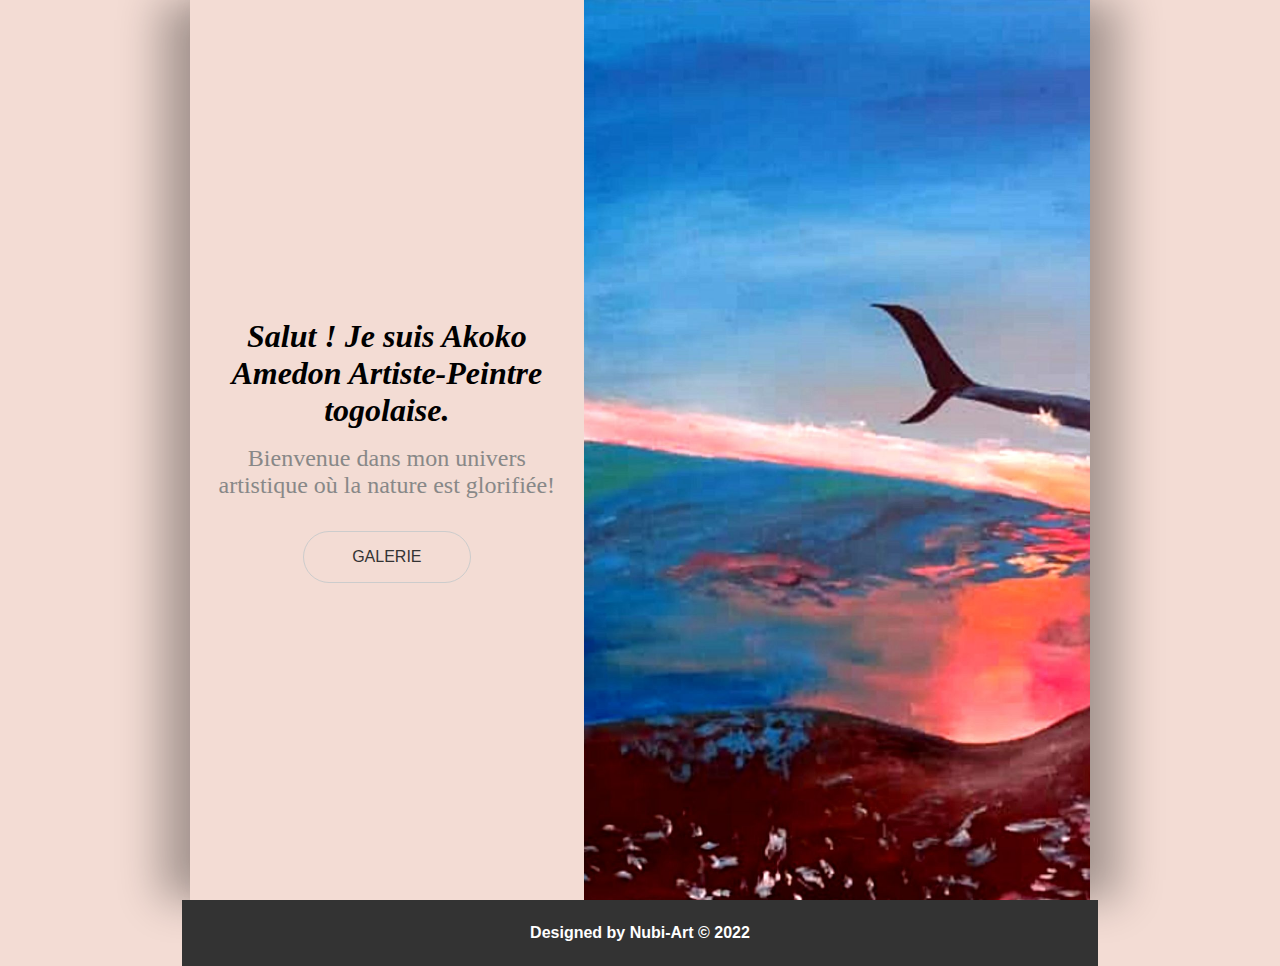
<file: index.html>
<!DOCTYPE html>
<html lang="en">
<head>
   <meta charset="UTF-8">
   <meta http-equiv="X-UA-Compatible" content="IE=edge">
   <meta name="viewport" content="width=device-width, initial-scale=1.0">
   <meta name="description" content="A la découverte de la talentueuse Akoko Amedon, artiste peintre togolaise, qui a pour 
   combat la protection de la nature.">
   <meta name="keywords" content="Art, Peintures, Oeuvre d'art, Art Africain, Togo">
   <link rel="icon" type="image/png" href="./img/Art-PNG-Image.png">
   <link rel="stylesheet" href="https://cdnjs.cloudflare.com/ajax/libs/font-awesome/6.1.2/css/all.min.css" integrity="sha512-1sCRPdkRXhBV2PBLUdRb4tMg1w2YPf37qatUFeS7zlBy7jJI8Lf4VHwWfZZfpXtYSLy85pkm9GaYVYMfw5BC1A==" crossorigin="anonymous" referrerpolicy="no-referrer" />
   <link rel="stylesheet" href="./css/index.css">
   <title>Akoko Amedon | Accueil</title>
</head>
<body>
   <main>
      <!--Landing area-->
      <div id="landing">
         <div id="landing-text">
            <div id="landing-text-inner">
               <h1>Salut ! Je suis Akoko Amedon Artiste-Peintre togolaise.</h1>
               <h2>Bienvenue dans mon univers artistique où la nature est glorifiée!</h2>
               <a href="./pages/galerie.html" class="btn" id="view-work">Galerie</a>
            </div>
         </div>
         <div id="landing-image"></div>
      </div>
   </main>

   <footer>
      <p>Designed by Nubi-Art &copy; 2022</p>
   </footer>

   <script src="./js/main.js"></script>
</body>
</html>
</file>
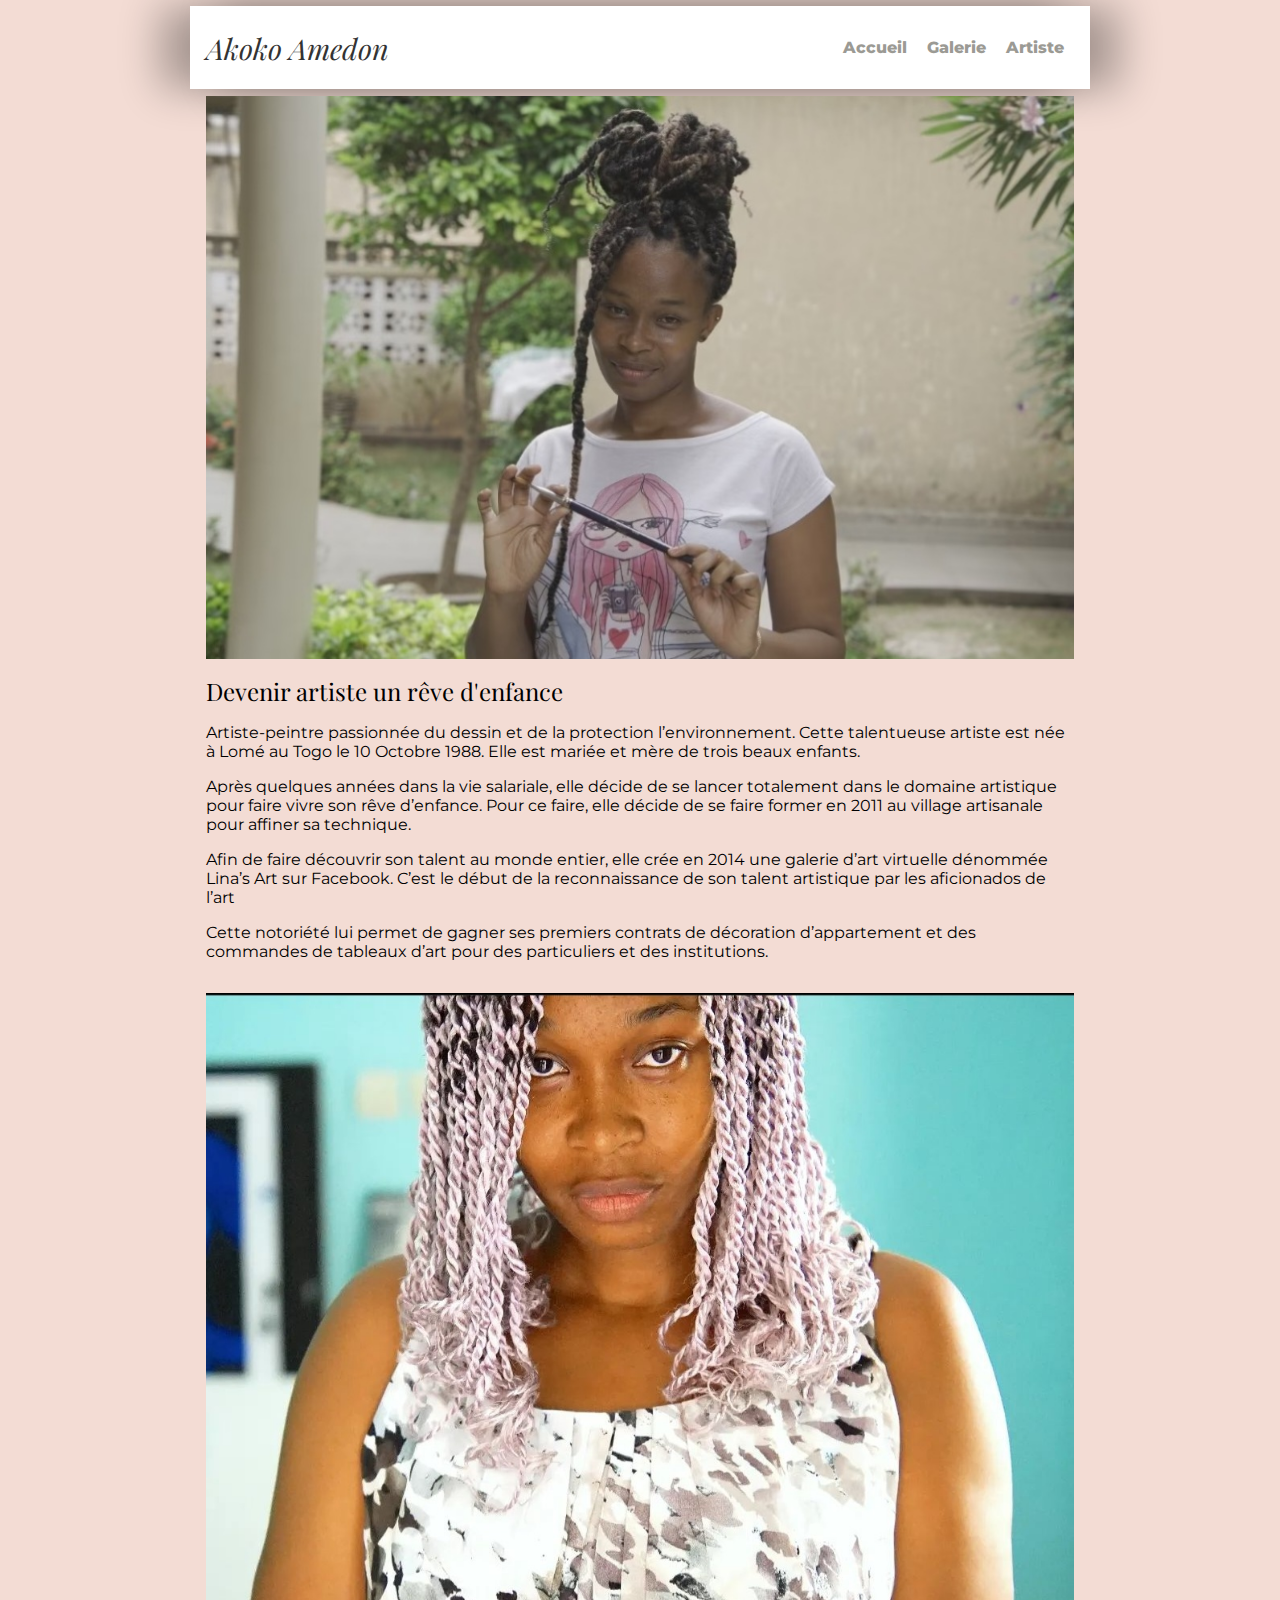
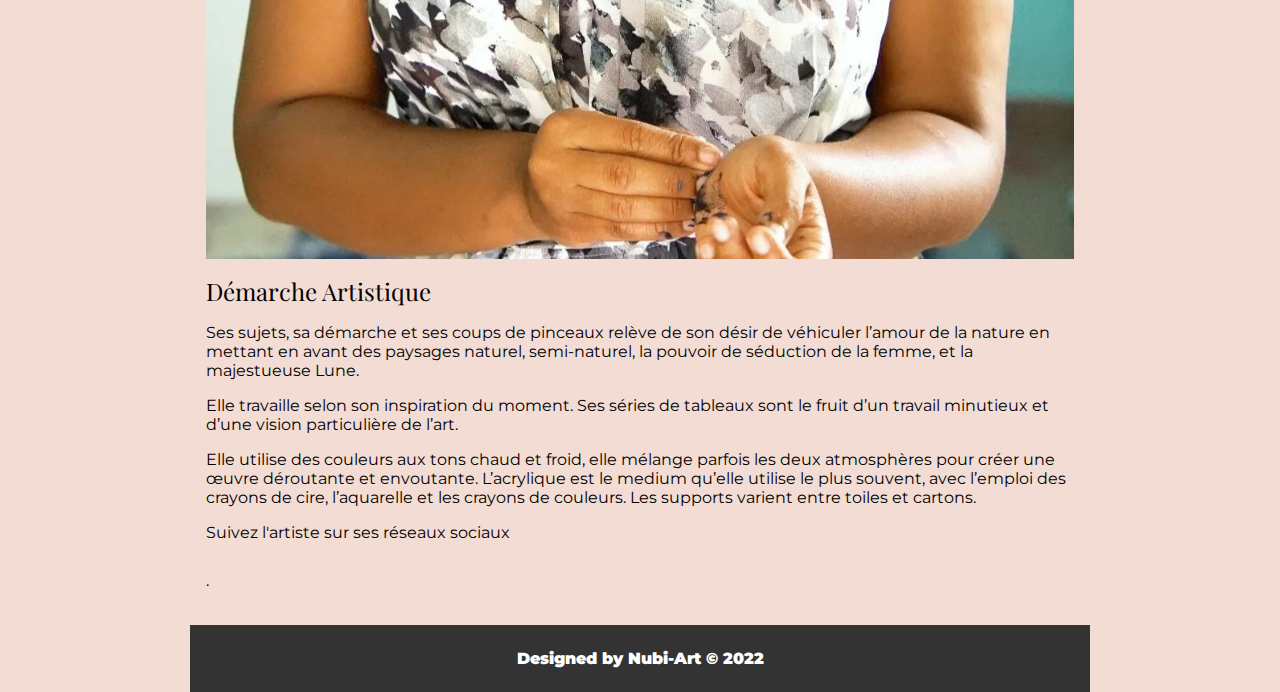
<file: pages/artiste.html>
<!DOCTYPE html>
<html lang="en">
<head>
   <meta charset="UTF-8">
   <meta http-equiv="X-UA-Compatible" content="IE=edge">
   <meta name="viewport" content="width=device-width, initial-scale=1.0">
   <meta name="description" content="A la découverte de la talentueuse Akoko Amedon, artiste peintre togolaise, qui a pour 
   combat la protection de la nature.">
   <meta name="keywords" content="Art, Peintures, Oeuvre d'art, Art Africain, Togo">
   <link rel="icon" type="image/png" href="../img/Art-PNG-Image.png">
   <link rel="stylesheet" href="https://cdnjs.cloudflare.com/ajax/libs/font-awesome/6.1.2/css/all.min.css" integrity="sha512-1sCRPdkRXhBV2PBLUdRb4tMg1w2YPf37qatUFeS7zlBy7jJI8Lf4VHwWfZZfpXtYSLy85pkm9GaYVYMfw5BC1A==" crossorigin="anonymous" referrerpolicy="no-referrer" />
   <link rel="preconnect" href="https://fonts.googleapis.com">
<link rel="preconnect" href="https://fonts.gstatic.com" crossorigin>
<link href="https://fonts.googleapis.com/css2?family=Playfair+Display:ital,wght@1,600&display=swap" rel="stylesheet">
<link rel="preconnect" href="https://fonts.googleapis.com">
<link rel="preconnect" href="https://fonts.gstatic.com" crossorigin>
<link href="https://fonts.googleapis.com/css2?family=Montserrat:wght@300;800&family=Playfair+Display:ital,wght@1,600&display=swap" rel="stylesheet"> 
<link rel="stylesheet" href="../css/index.css">
   <title>Akoko Amedon | Artiste</title>
</head>
<body>
   <div class="menu-btn">
      <i class="fas fa-bars fa-2x"></i>
   </div>
<div class="container">
   <nav class="main-nav">
      <a class="logo" href="../index.html">Akoko Amedon</a>

      <ul class="main-menu">
         <li><a href="../index.html">Accueil</a></li>
         <li><a href="./galerie.html">Galerie</a></li>
         <li><a href="./artiste.html">Artiste</a></li>
      </ul>
   </nav>

   <div class="main-body">

   <div class="box-1">
      <img src="../img/Akoko-2.jpg" alt="Image akoko">
      <div class="text-1">
         <h2>Devenir artiste un rêve d'enfance</h2>
         <p>Artiste-peintre passionnée du dessin et de la protection l’environnement. Cette talentueuse artiste est née à Lomé au Togo le 10 Octobre 1988. Elle est mariée et mère de trois beaux enfants.</p>
         <p>Après quelques années dans la vie salariale, elle décide de se lancer totalement dans le domaine artistique pour faire vivre son rêve d’enfance. Pour ce faire, elle décide de se faire former en 2011 au village artisanale pour affiner sa technique.</p>
         <p>Afin de faire découvrir son talent au monde entier, elle crée en 2014 une galerie d’art virtuelle dénommée Lina’s Art sur Facebook. C’est le début de la reconnaissance de son talent artistique par les aficionados de l’art</p>
         <p>Cette notoriété lui permet de gagner ses premiers contrats de décoration d’appartement et des commandes de tableaux d’art pour des particuliers et des institutions. </p>
      </div>
   </div>

   <div class="box-2">
      <img src="../img/Akoko-1.jpg" alt="Image akoko">
      <div class="text-1">
         <h2>Démarche Artistique</h2>
         <p>Ses sujets, sa démarche et ses coups de pinceaux relève de son désir de véhiculer l’amour de la nature en mettant en avant des paysages naturel, semi-naturel, la pouvoir de séduction de la femme, et la majestueuse Lune. </p>
         <p>Elle travaille selon son inspiration du moment. Ses séries de tableaux sont le fruit d’un travail minutieux et d’une vision particulière de l’art.</p>
         <p>Elle utilise des couleurs aux tons chaud et froid, elle mélange parfois les deux atmosphères pour créer une œuvre déroutante et envoutante. L’acrylique est le medium qu’elle utilise le plus souvent, avec l’emploi des crayons de cire, l’aquarelle et les crayons de couleurs. Les supports varient entre toiles et cartons.</p>
         <p>Suivez l'artiste sur ses réseaux sociaux </p>.
         <a href="https://instagram.com/akokoamedon_art?igshid=YmMyMTA2M2Y=" target="_blank"><i class="fa-brands fa-square-instagram"></i></a> <a href="https://www.facebook.com/linaamedon" target="_blank"><i class="fa-brands fa-facebook"></i></a>
      </div>
   </div>

   </div>

      <footer>
      <p>Designed by Nubi-Art &copy; 2022</p>
   </footer>
</div>

   <script src="../js/main.js"></script>
</body>
</html>
</file>
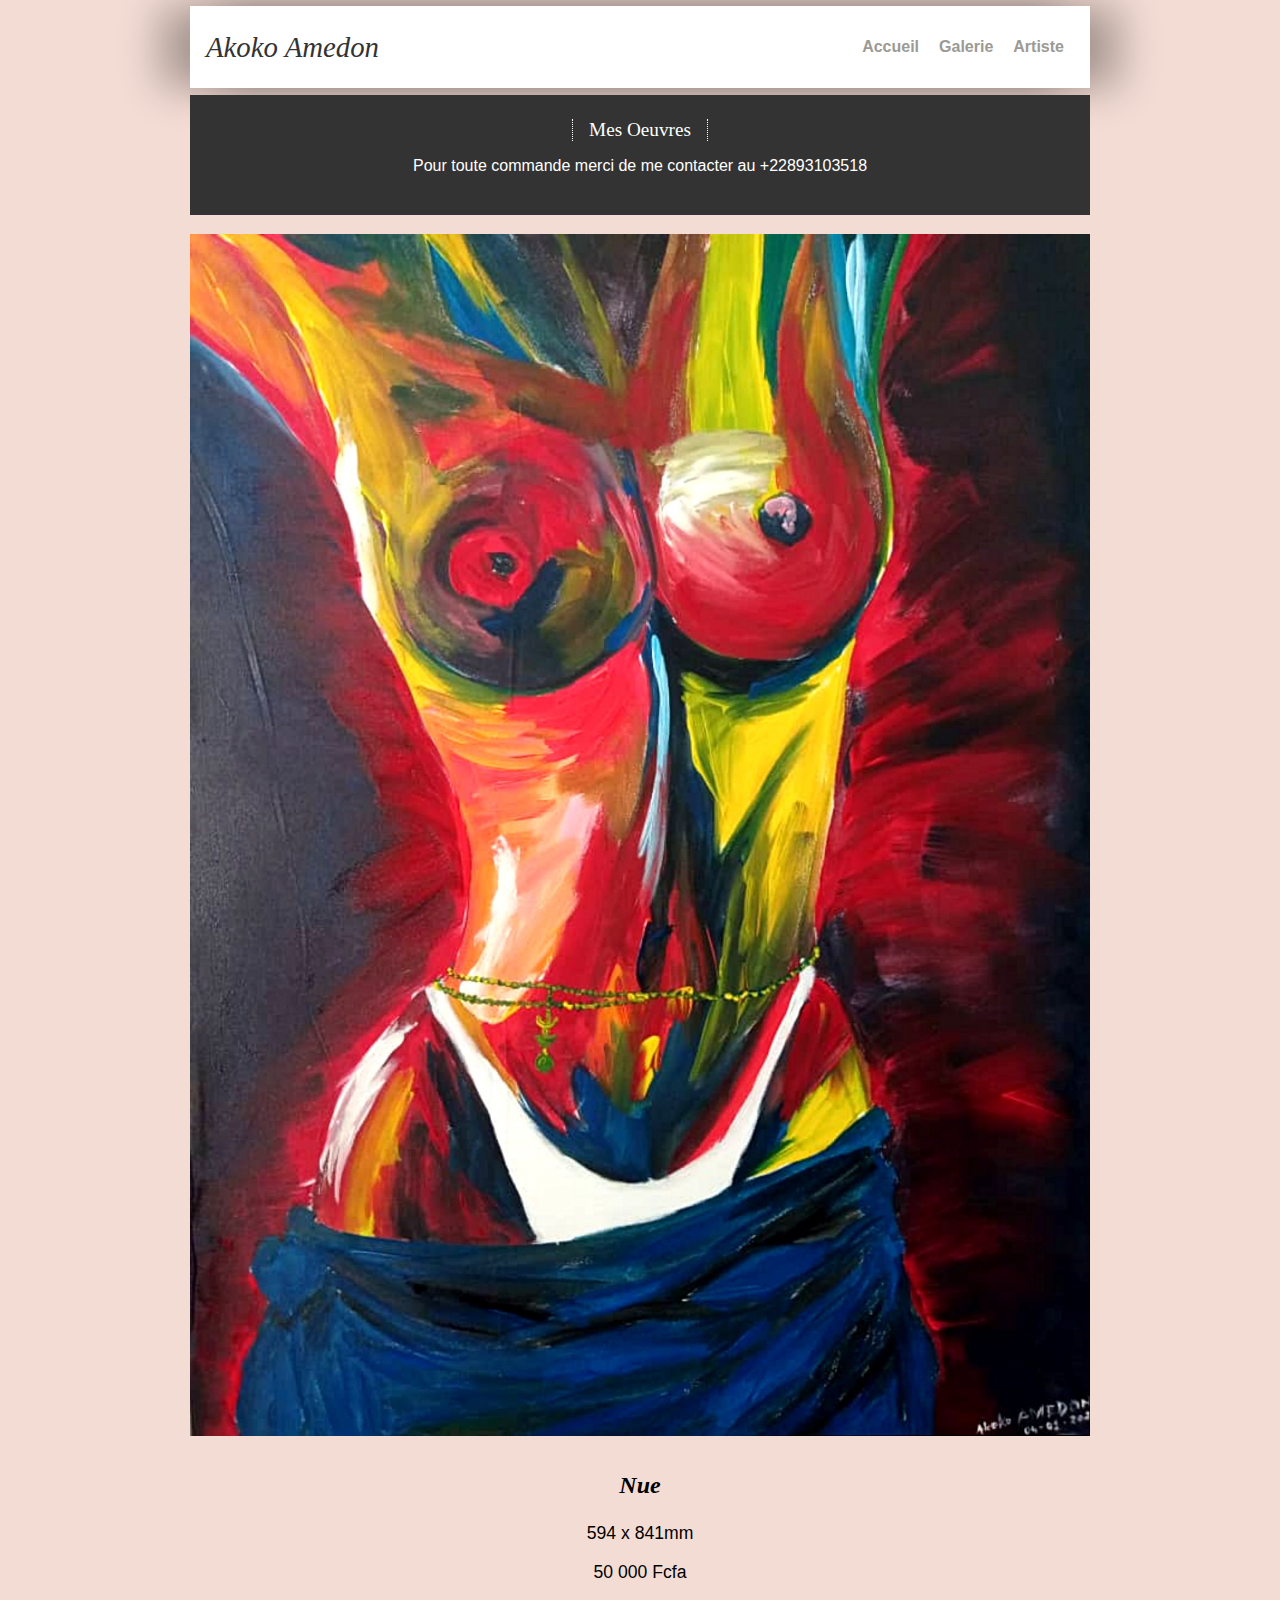
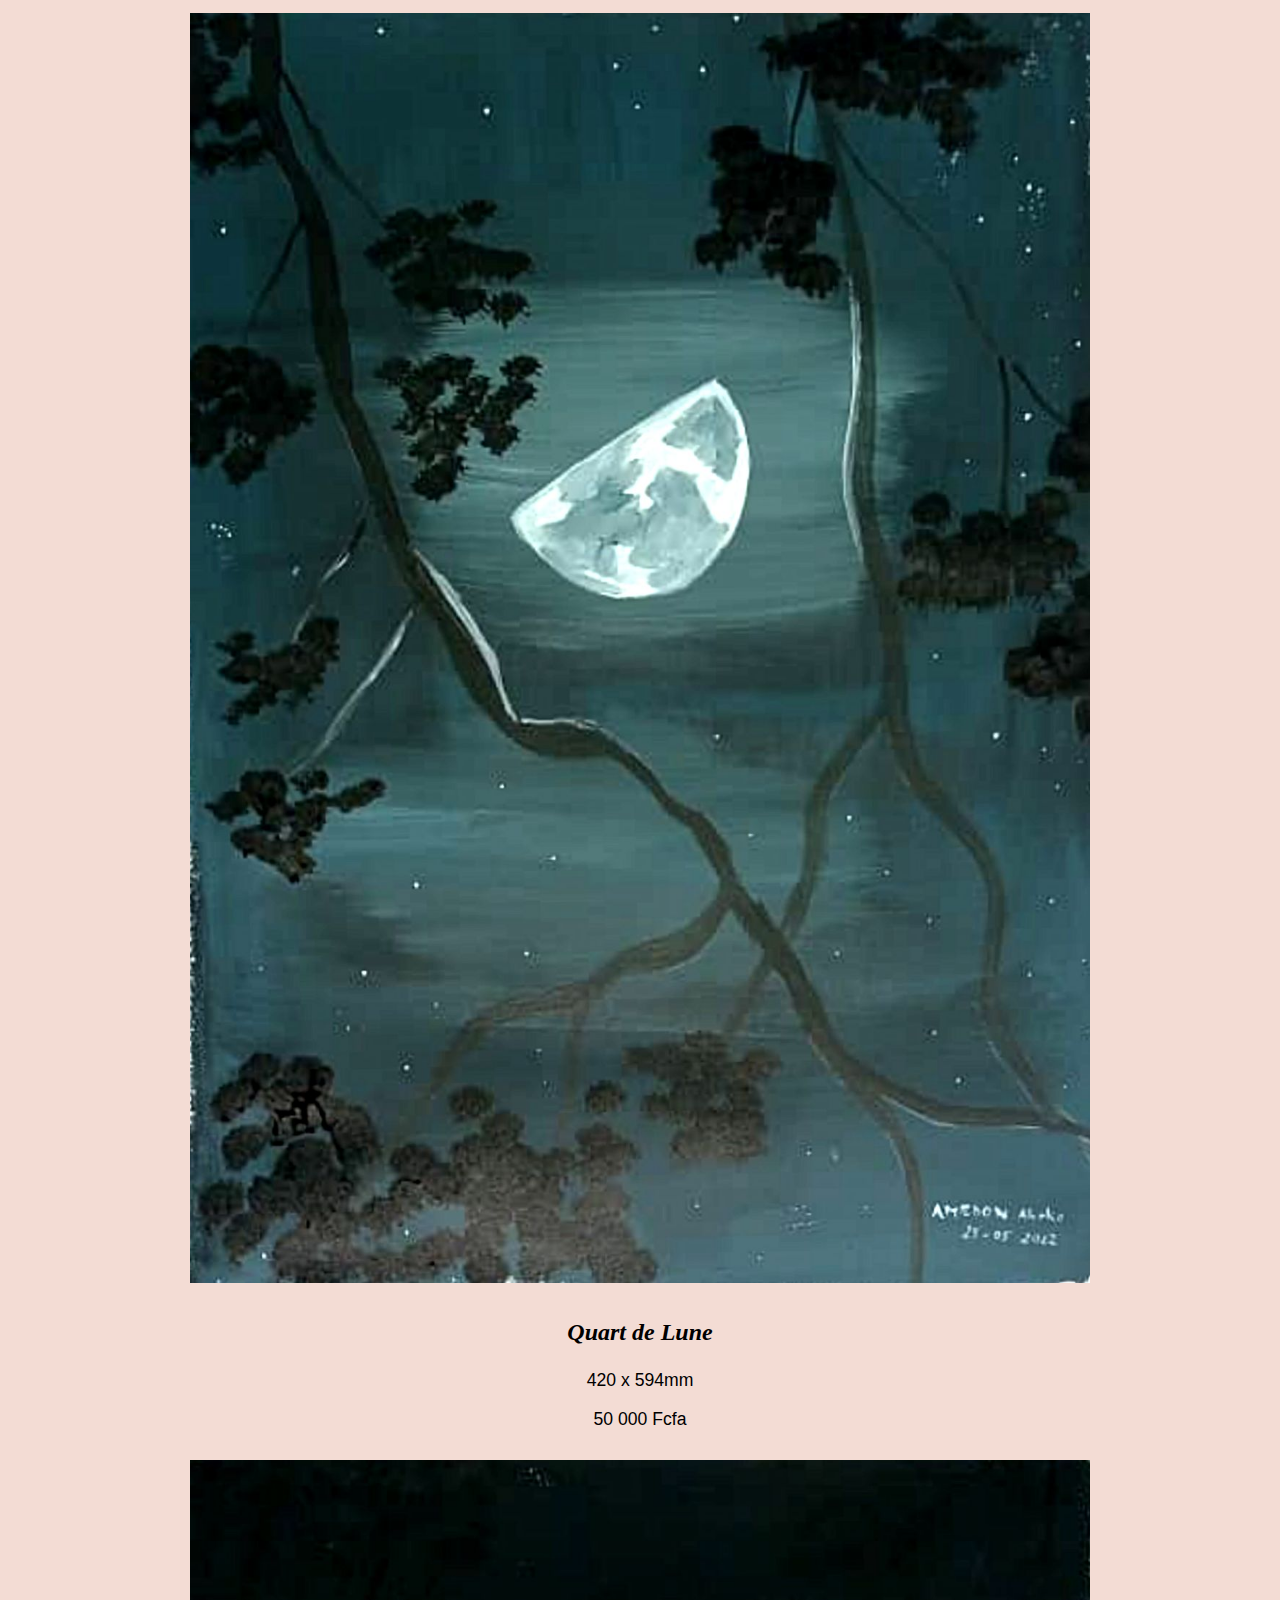
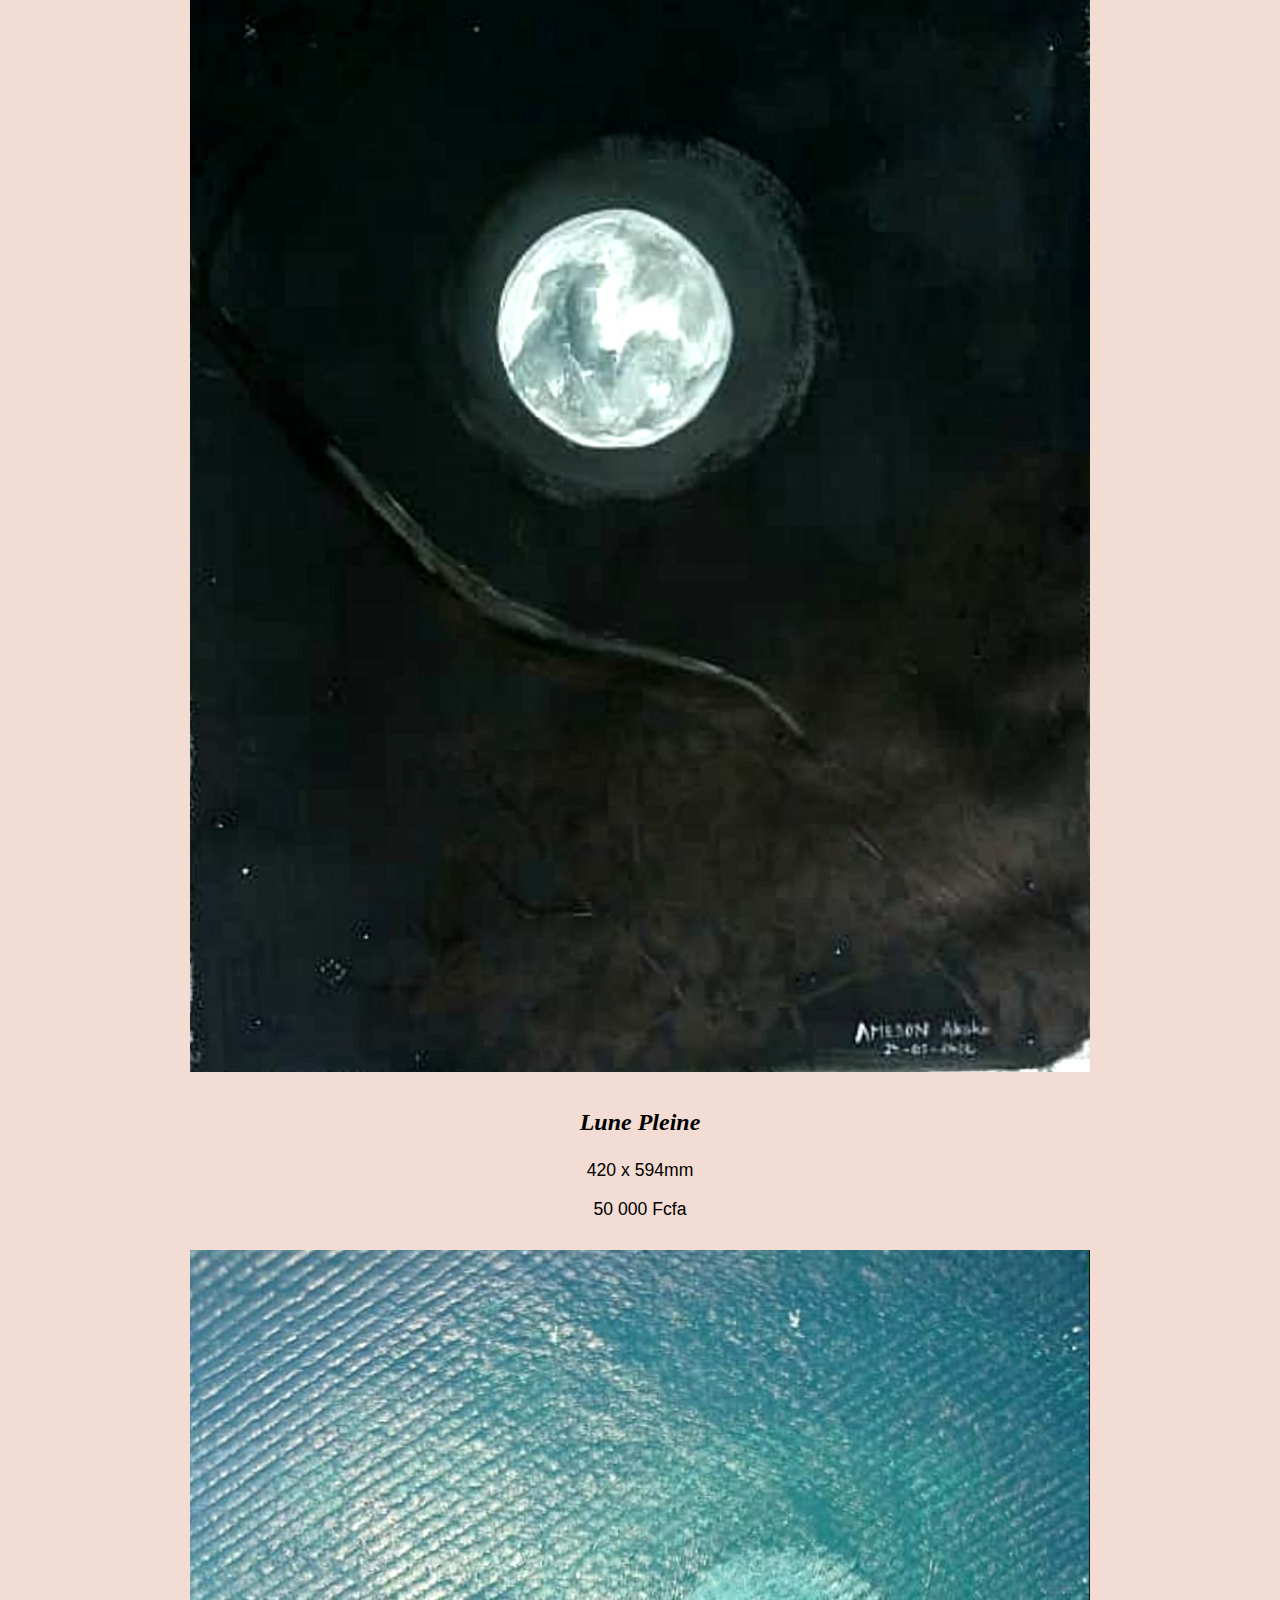
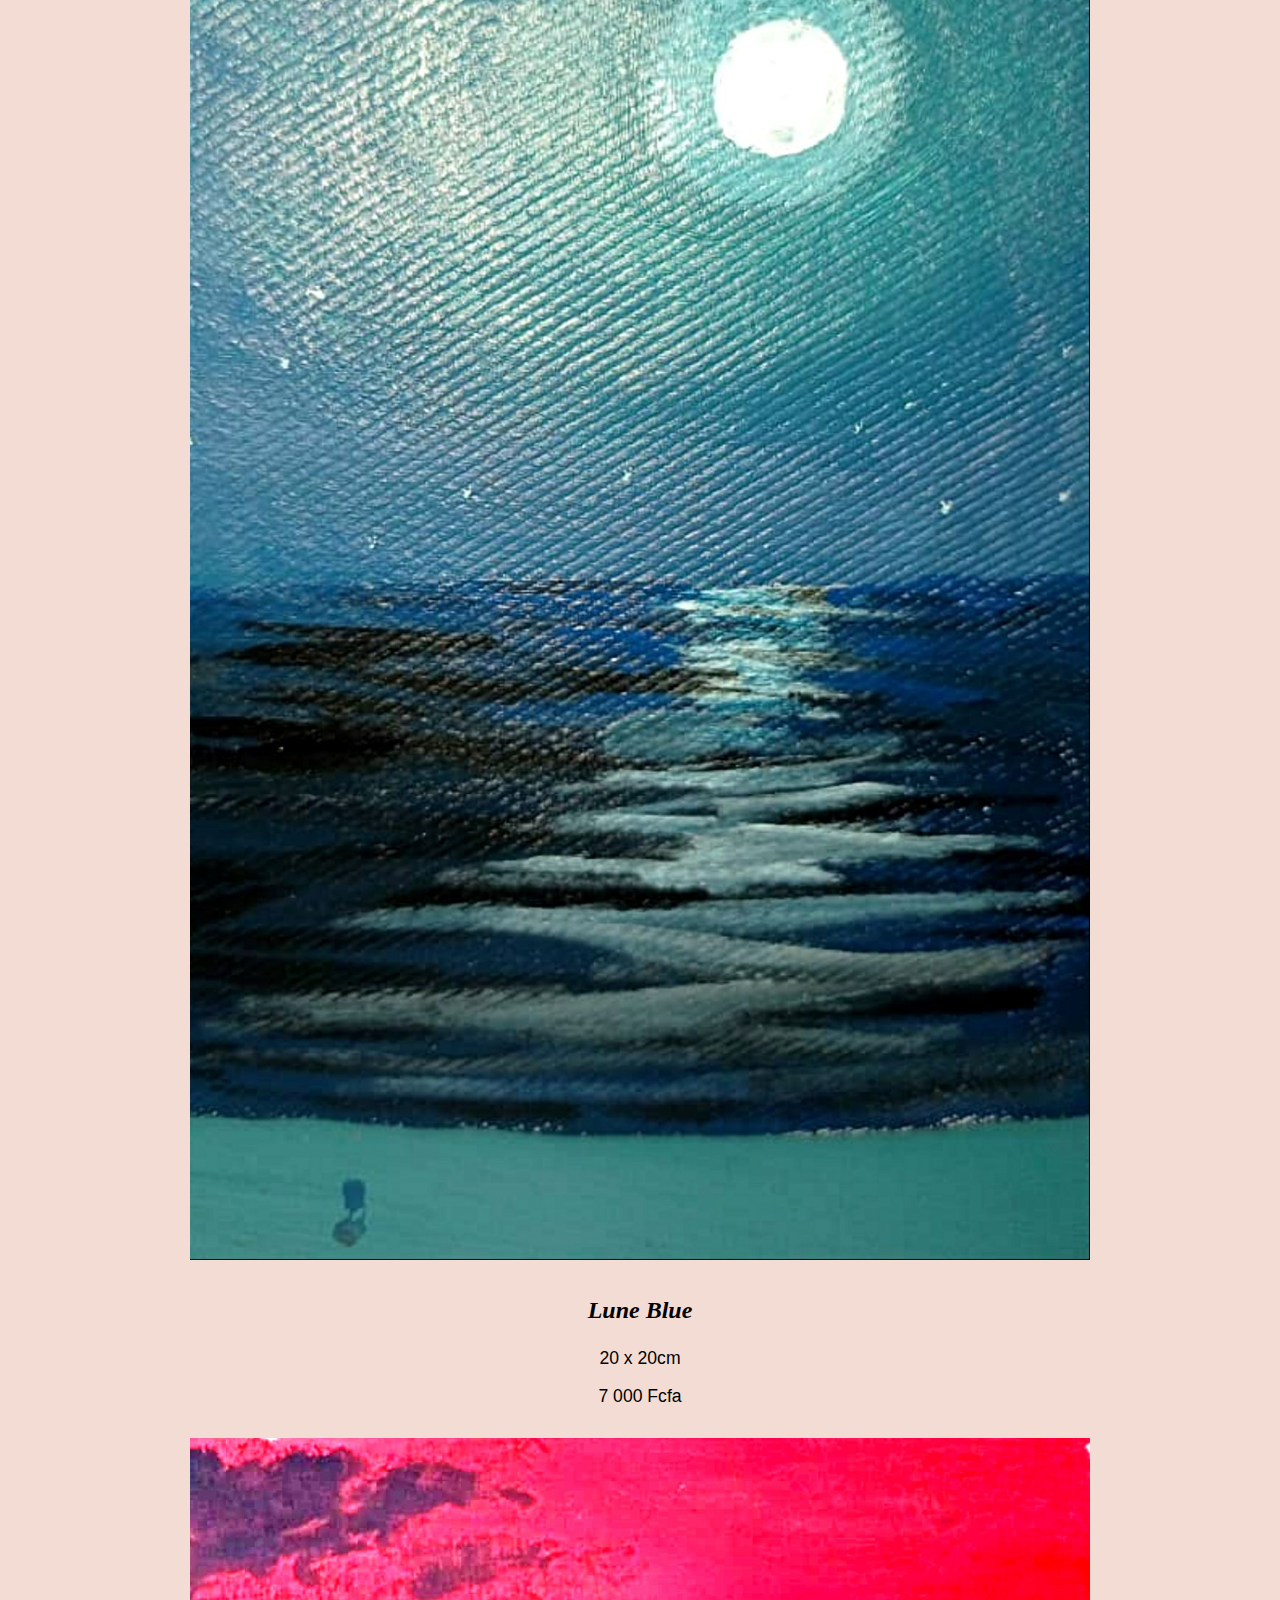
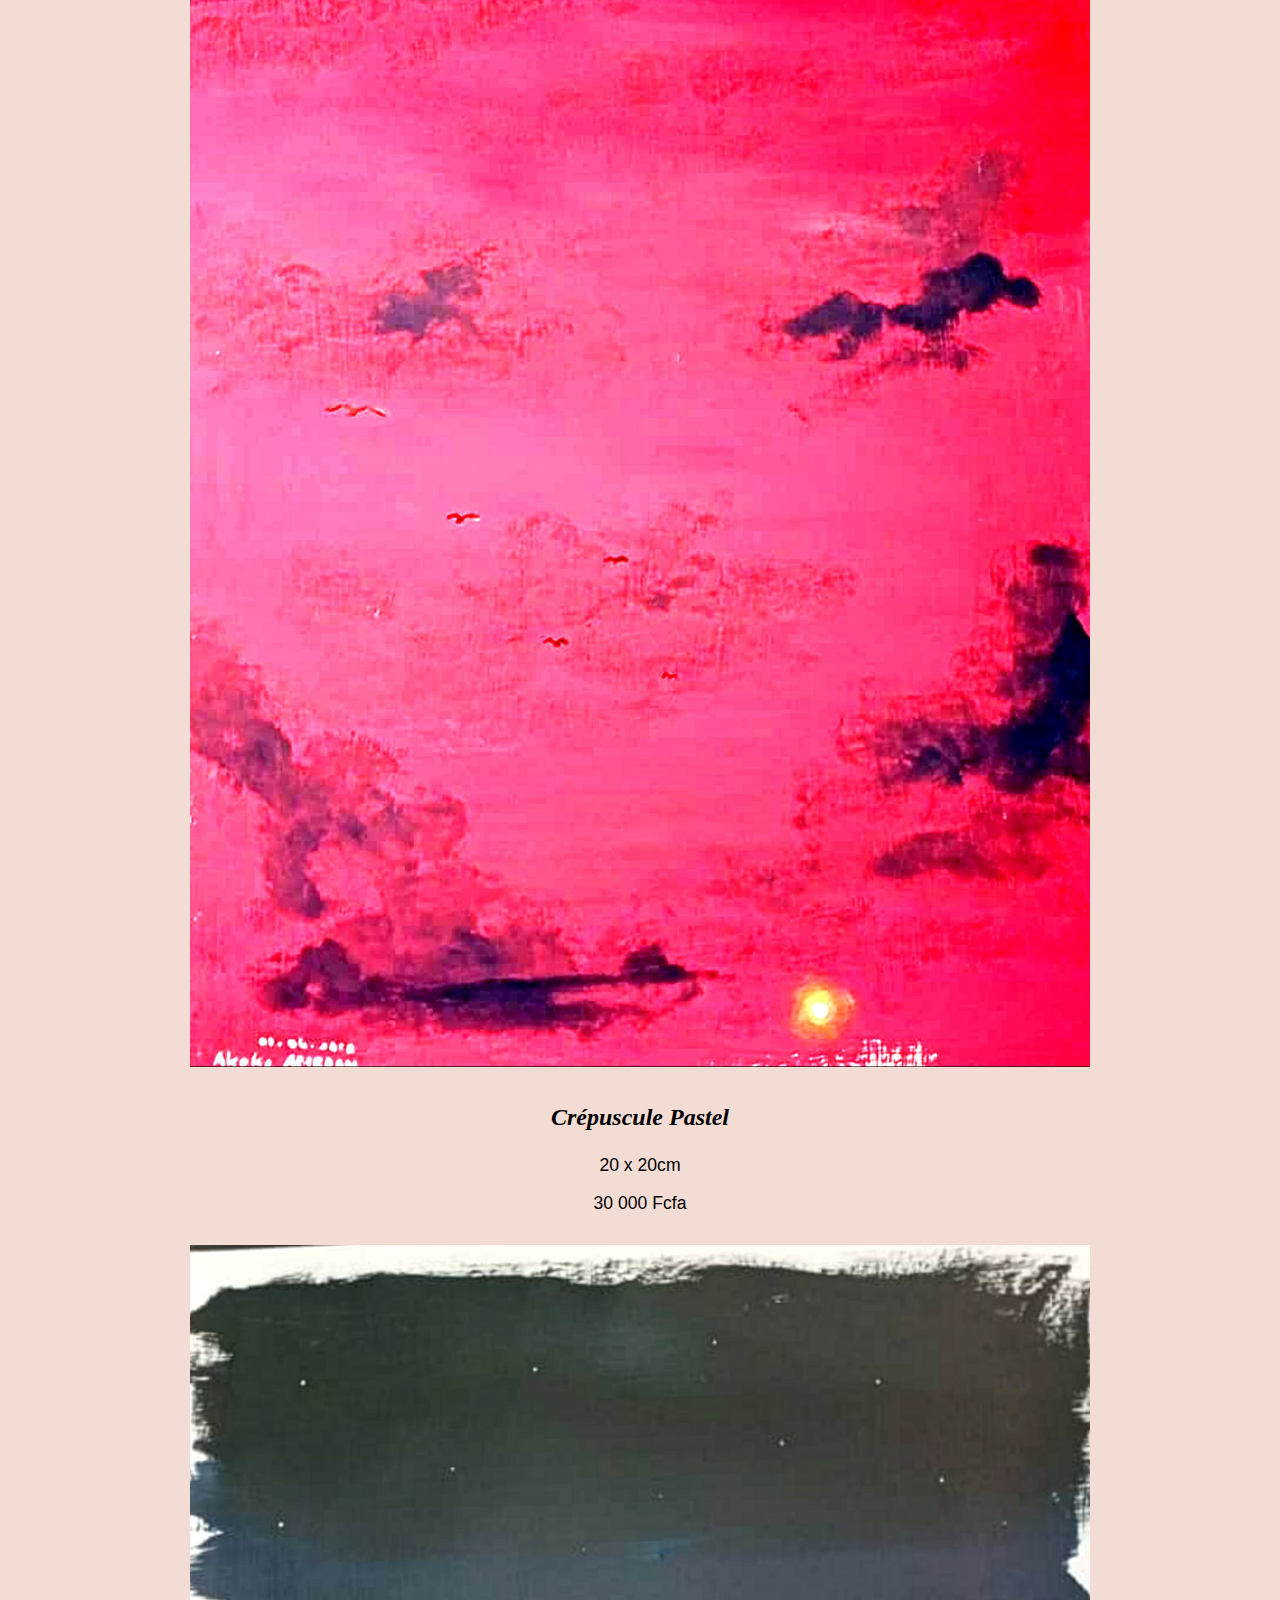
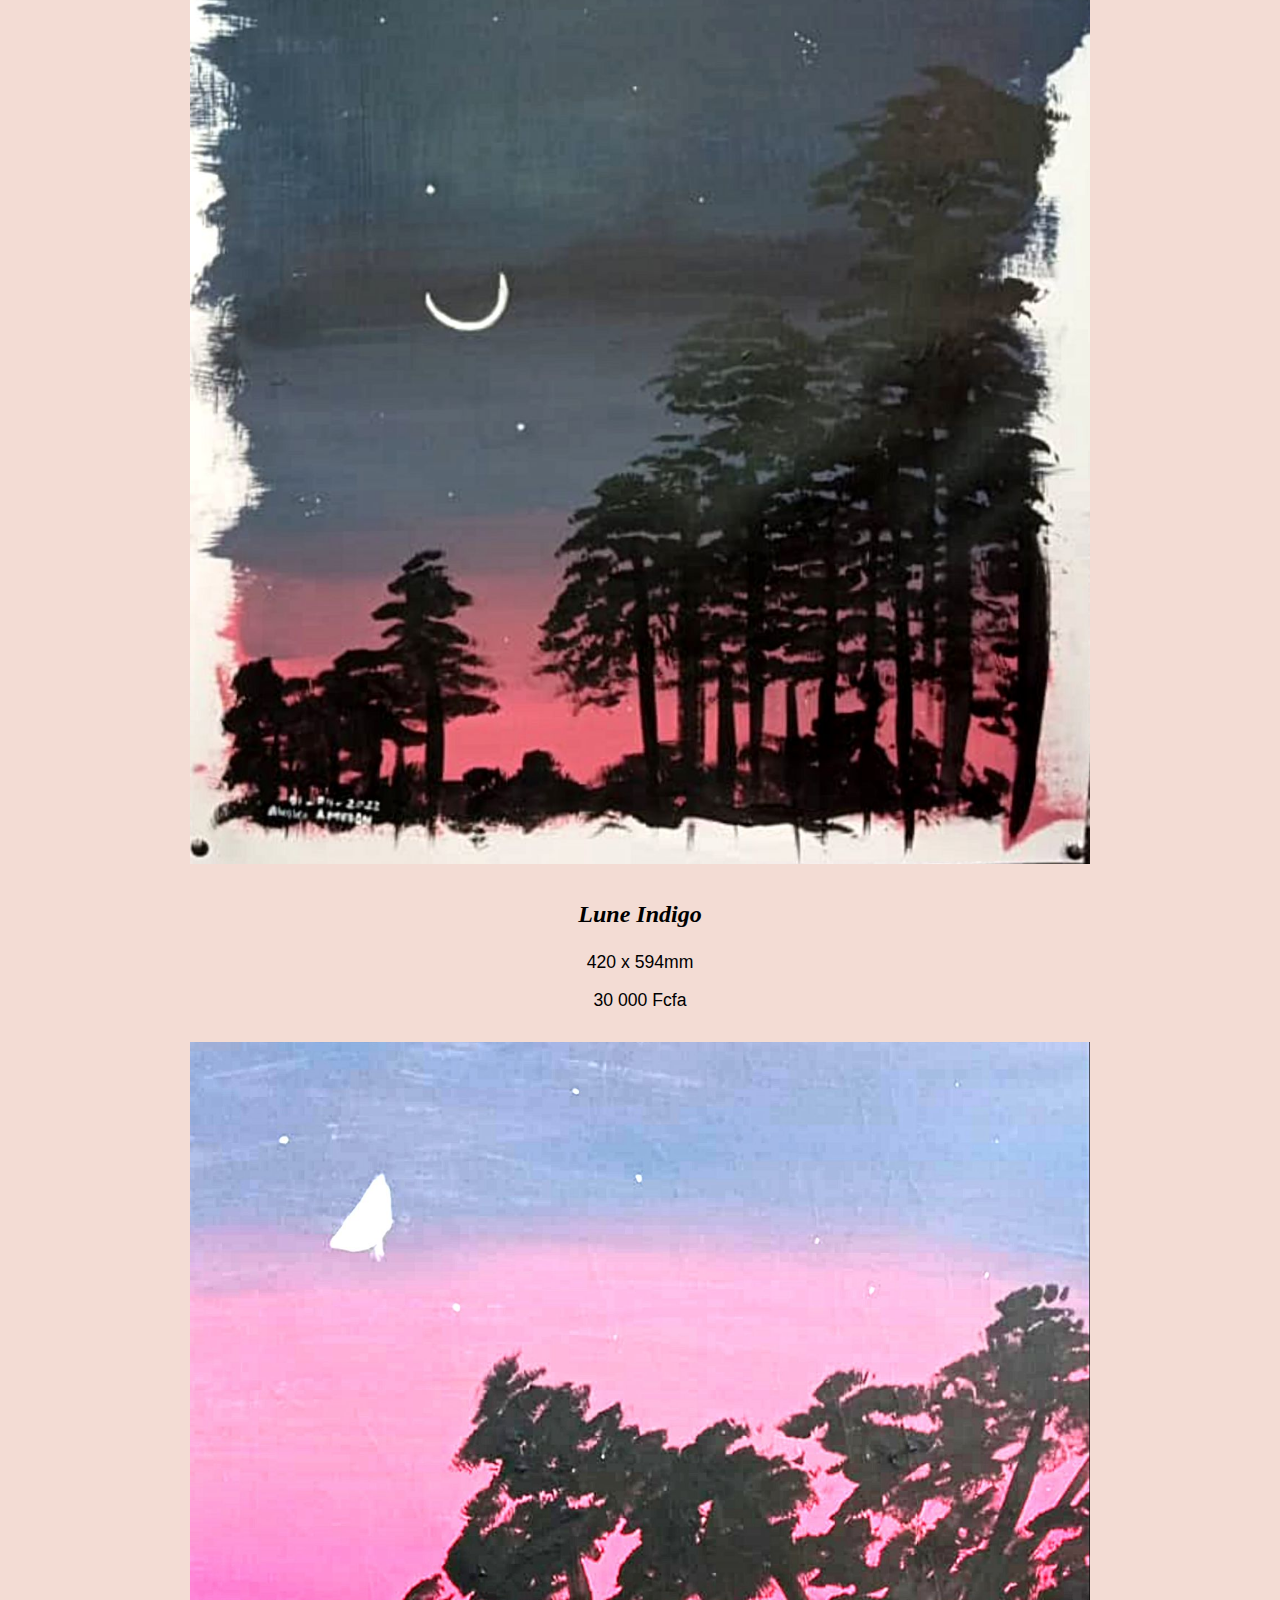
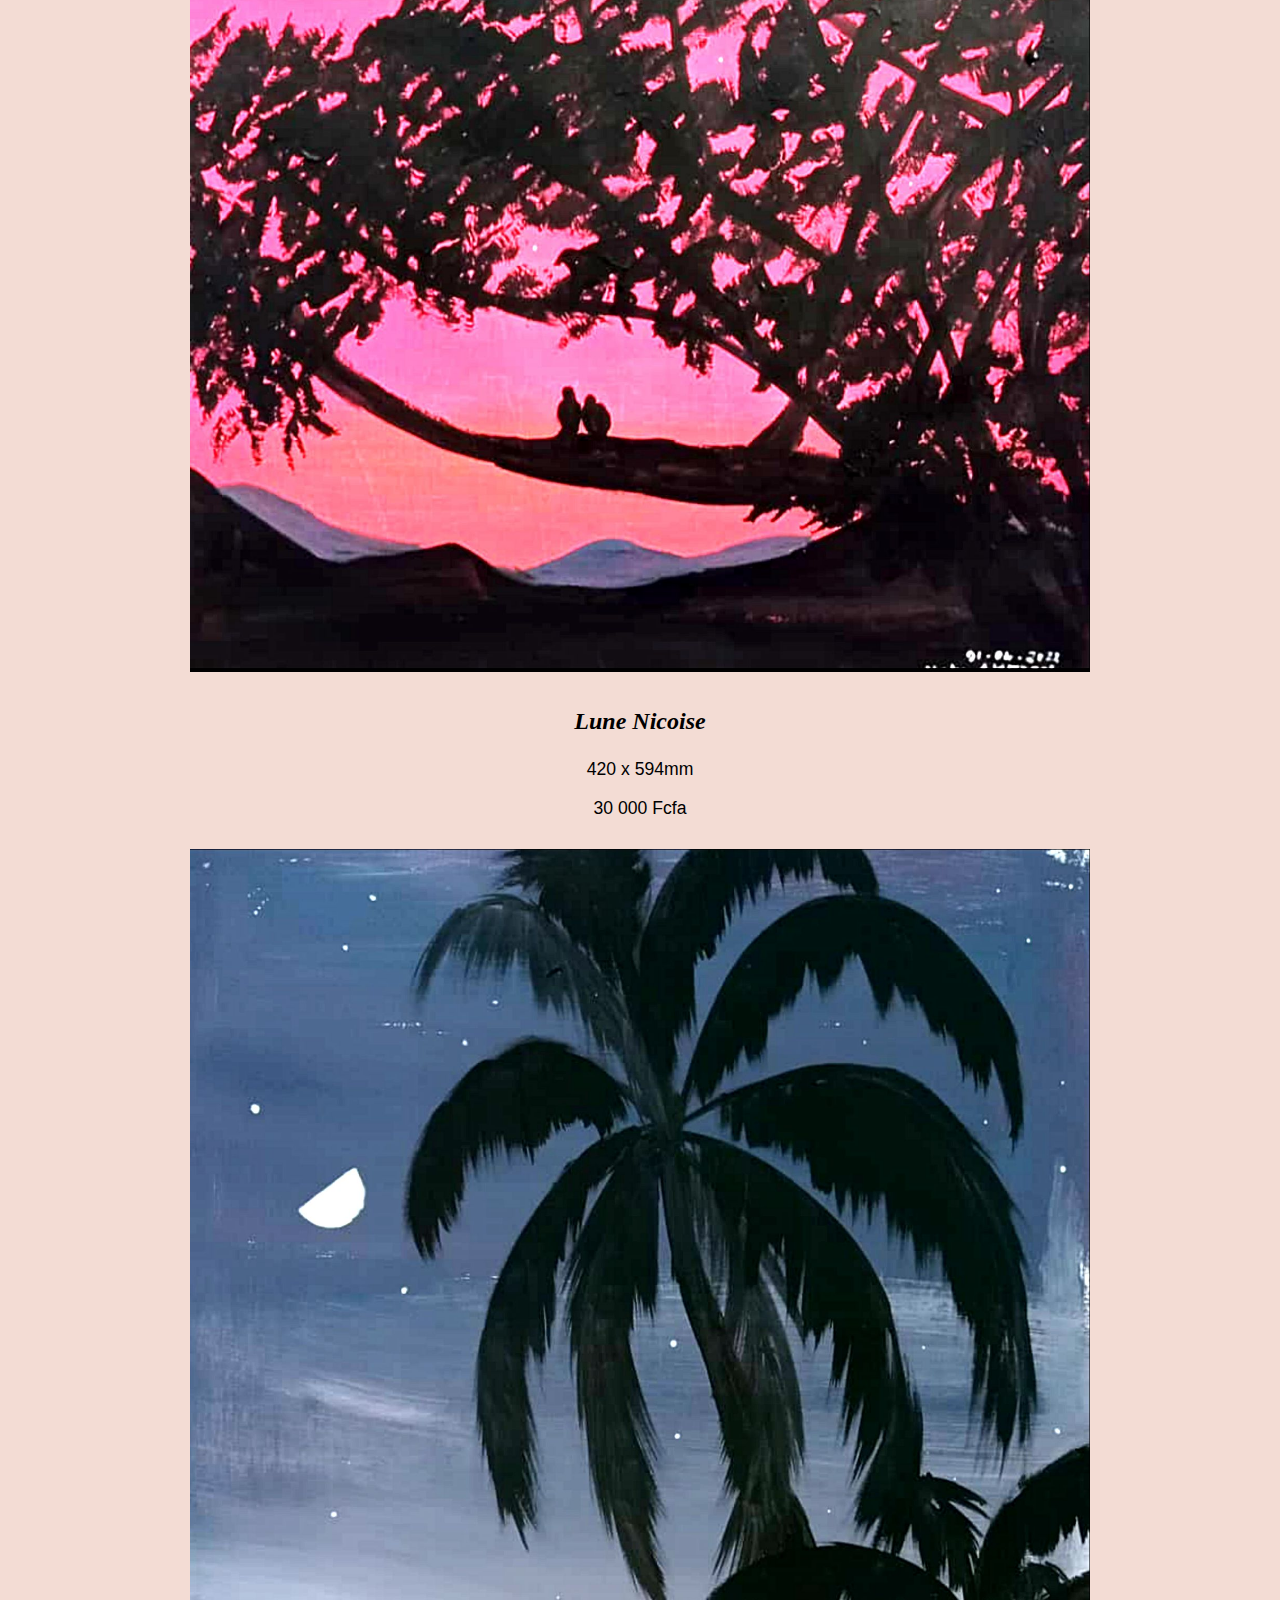
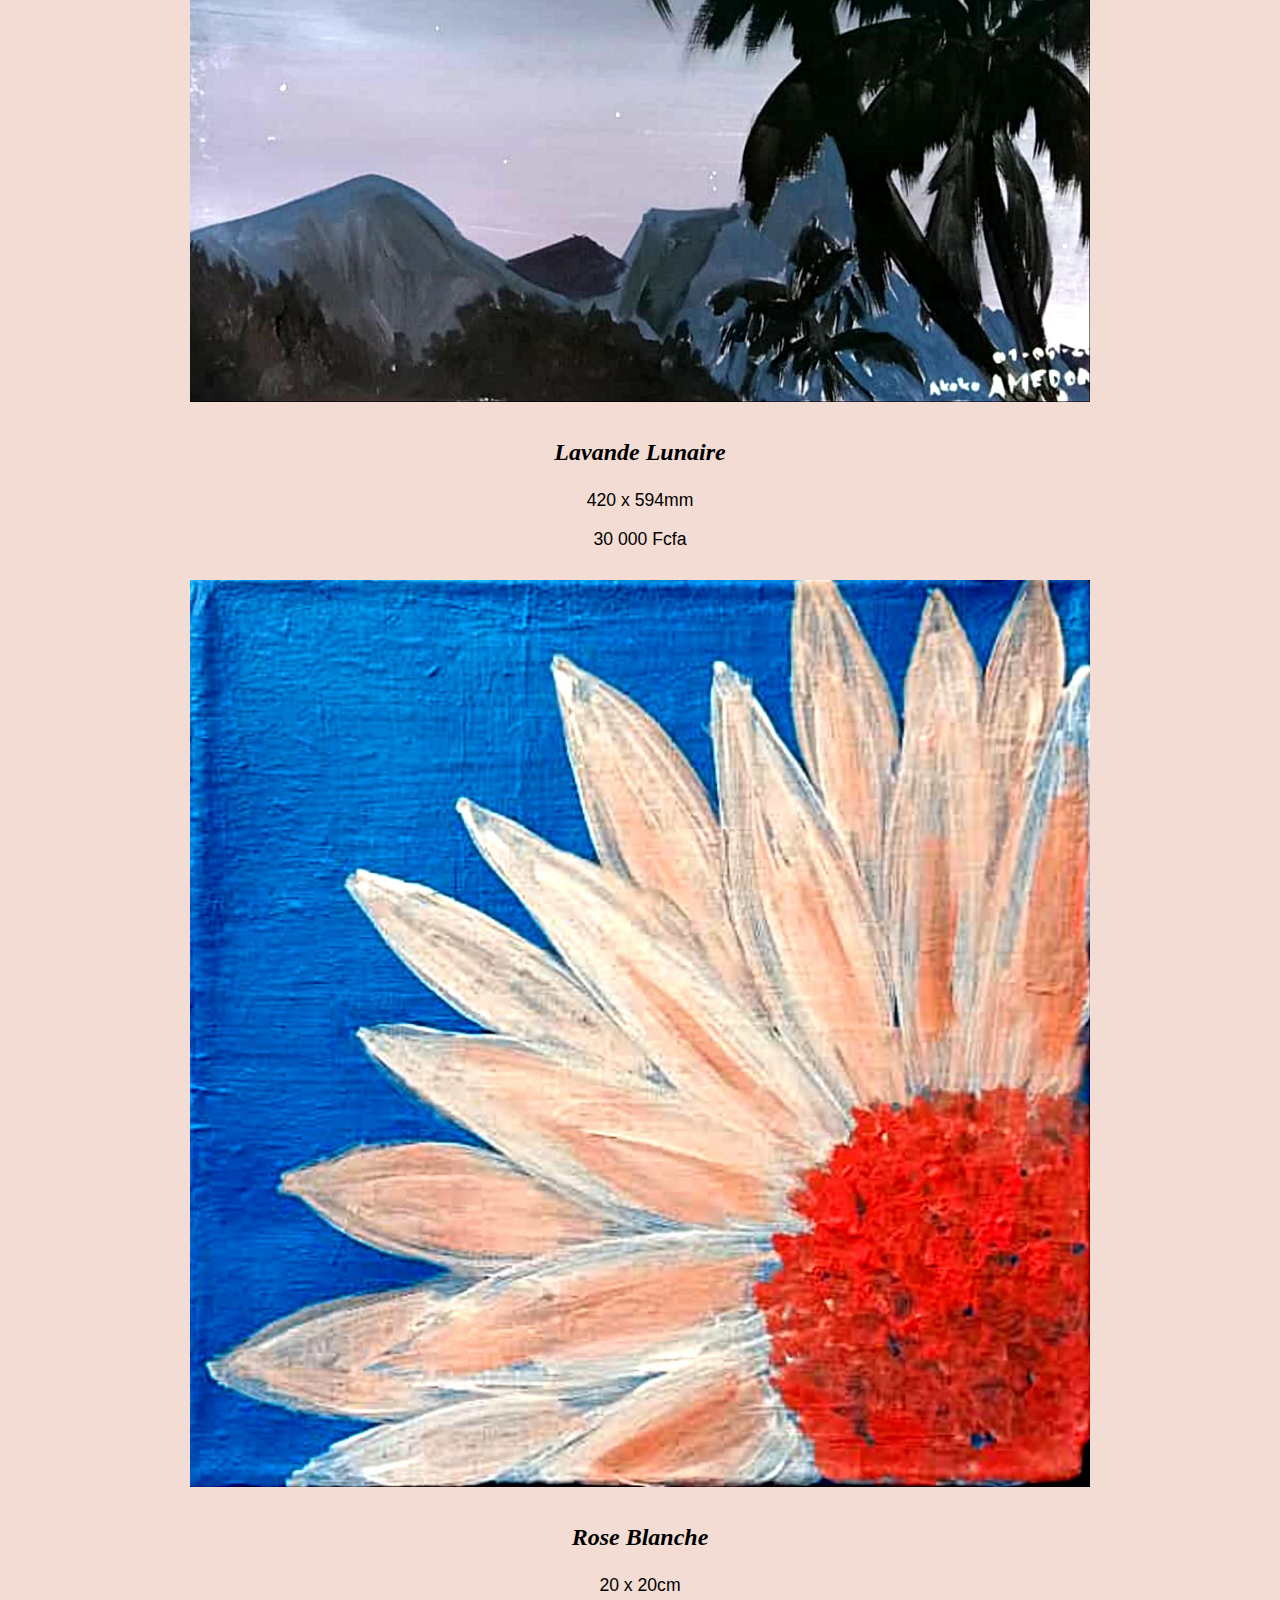
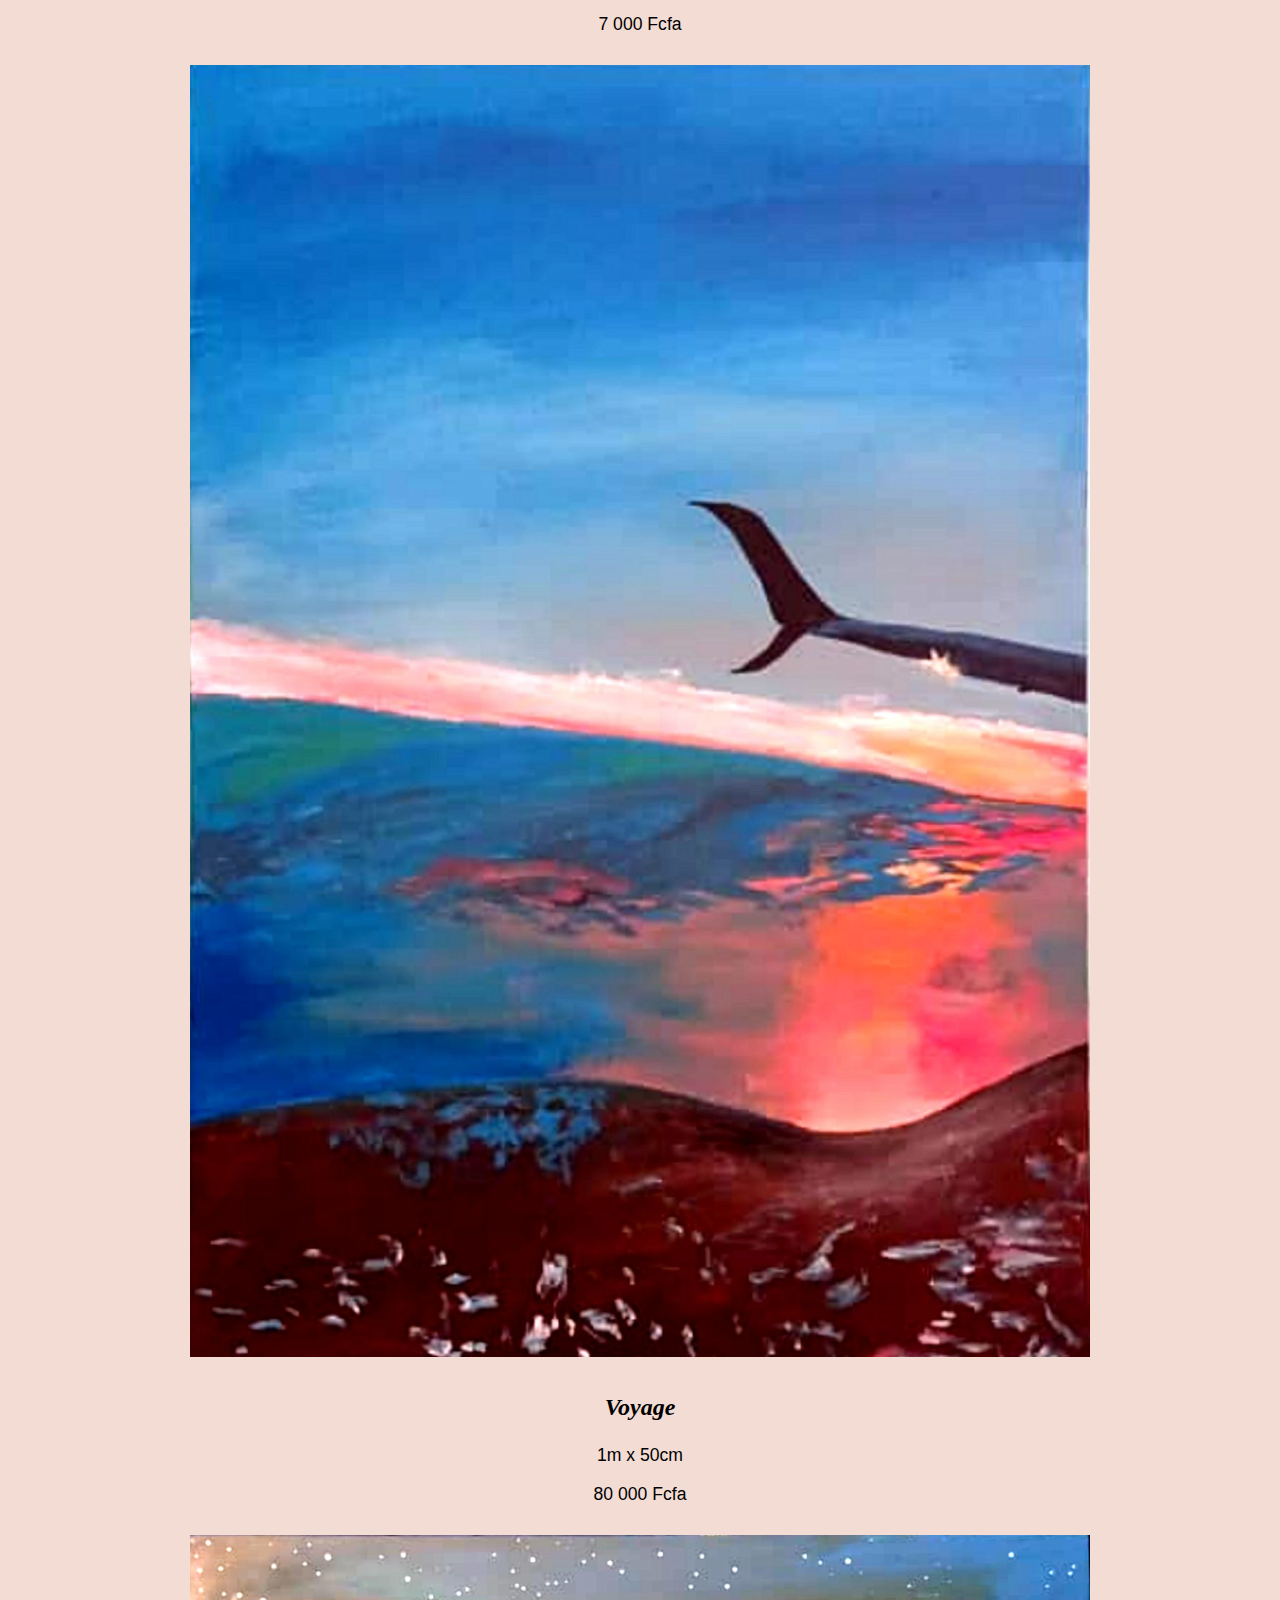
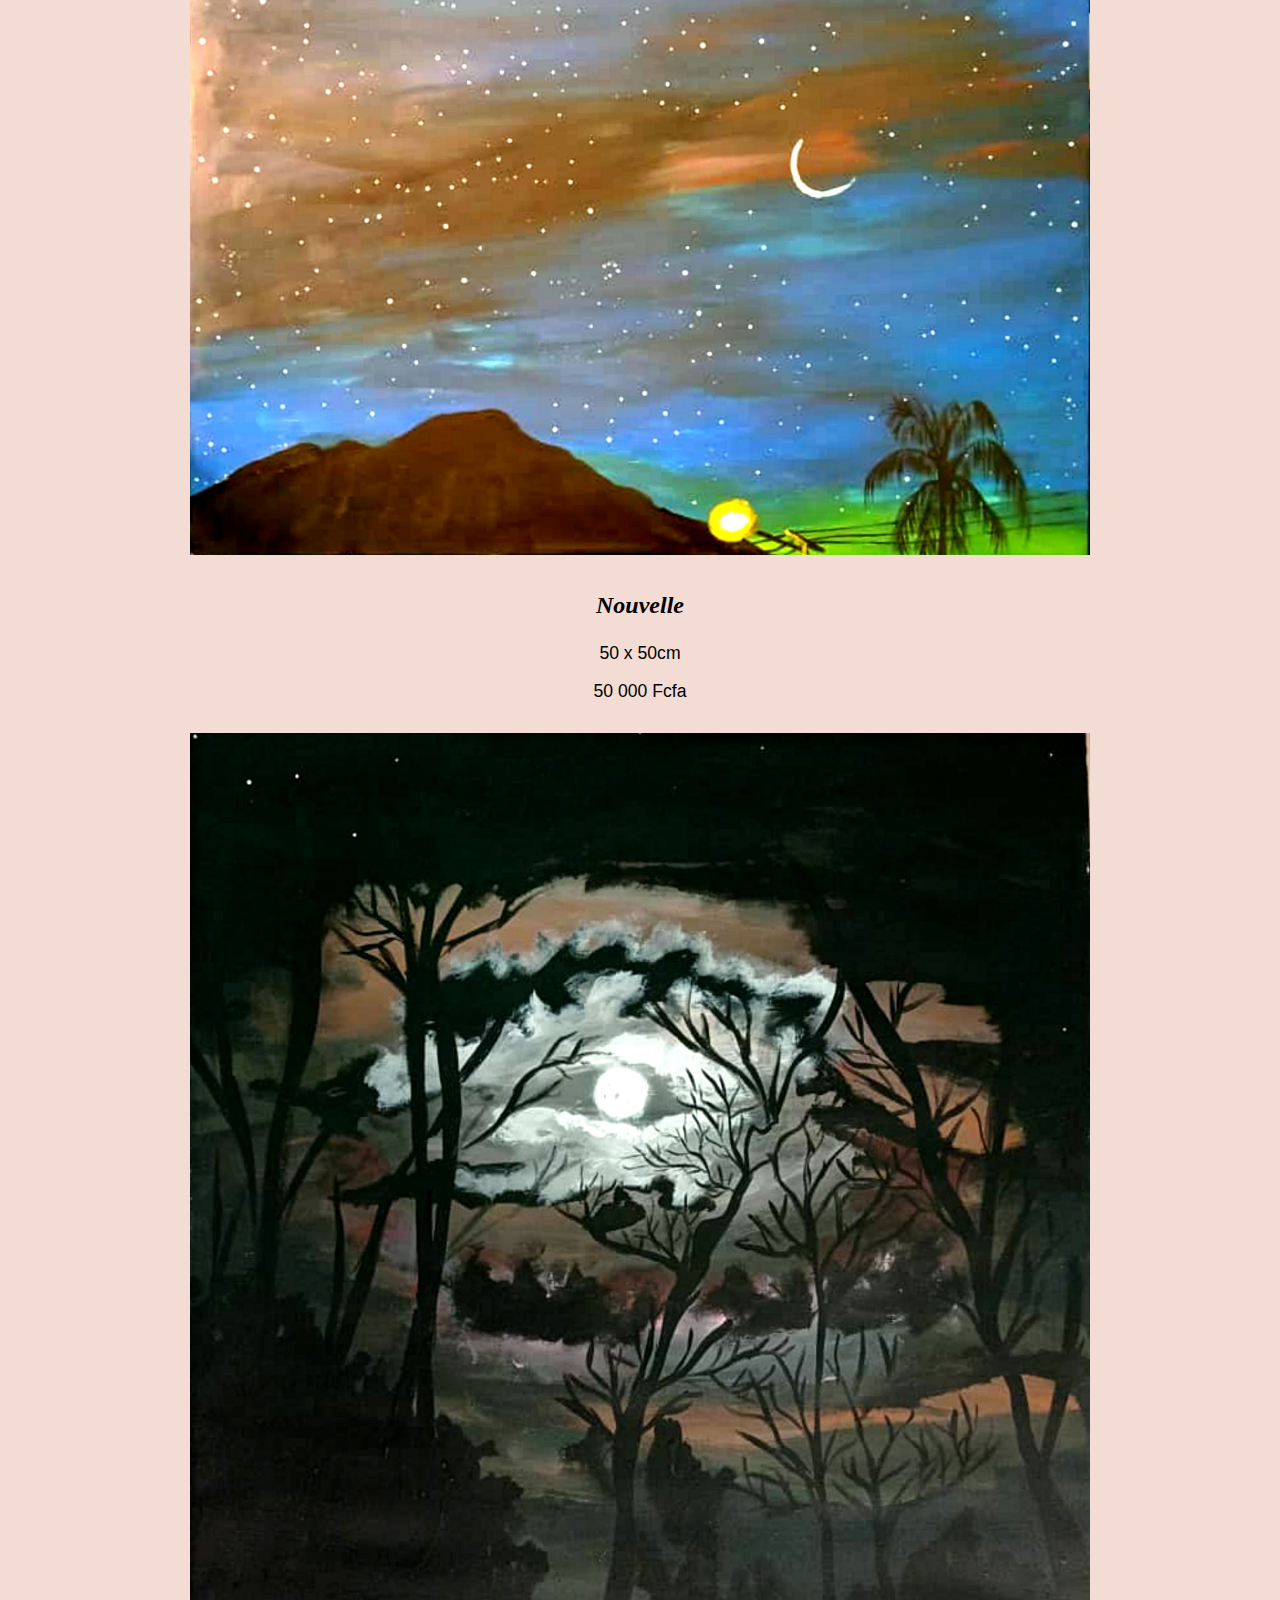
<file: pages/galerie.html>
<!DOCTYPE html>
<html lang="en">
<head>
   <meta charset="UTF-8">
   <meta http-equiv="X-UA-Compatible" content="IE=edge">
   <meta name="viewport" content="width=device-width, initial-scale=1.0">
   <meta name="description" content="A la découverte de la talentueuse Akoko Amedon, artiste peintre togolaise, qui a pour 
   combat la protection de la nature.">
   <meta name="keywords" content="Art, Peintures, Oeuvre d'art, Art Africain, Togo">
   <link rel="icon" type="image/png" href="../img/Art-PNG-Image.png">
   <link rel="stylesheet" href="https://cdnjs.cloudflare.com/ajax/libs/font-awesome/6.1.2/css/all.min.css" integrity="sha512-1sCRPdkRXhBV2PBLUdRb4tMg1w2YPf37qatUFeS7zlBy7jJI8Lf4VHwWfZZfpXtYSLy85pkm9GaYVYMfw5BC1A==" crossorigin="anonymous" referrerpolicy="no-referrer" />
   <link rel="stylesheet" href="../css/index.css">
   <title>Akoko Amedon | Galerie</title>
</head>
<body>
   <div class="menu-btn">
      <i class="fas fa-bars fa-2x"></i>
   </div>
<div class="container">
   <nav class="main-nav">
      <a class="logo" href="../index.html">Akoko Amedon</a>

      <ul class="main-menu">
         <li><a href="../index.html">Accueil</a></li>
         <li><a href="./galerie.html">Galerie</a></li>
         <li><a href="./artiste.html">Artiste</a></li>
      </ul>
   </nav>

   <div id="images">
      <div id="header">
         <h2>Mes oeuvres</h2>
         <p>Pour toute commande merci de me contacter au +22893103518</p>
      </div>

      <div class="images-container">
      <img src="../img/Nue-rouge.jpg" alt="Nue">
      <div class="caption">
         <h3>Nue</h3>
         <p>594 x 841mm</p>
         <p>50 000 Fcfa</p>
      </div>

      <img src="../img/Un-quart-de-lune.jpg" alt="Quart de lune">
      <div class="caption">
         <h3>Quart de Lune</h3>
         <p>420 x 594mm</p>
         <p>50 000 Fcfa</p>
      </div>

      <img src="../img/Lune-pleine.jpg" alt="Lune Pleine">
      <div class="caption">
         <h3>Lune Pleine</h3>
         <p>420 x 594mm</p>
         <p>50 000 Fcfa</p>
      </div>

      <img src="../img/Lune-bleue.jpg" alt="Lune Blue">
      <div class="caption">
         <h3>Lune Blue</h3>
         <p>20 x 20cm</p>
         <p>7 000 Fcfa</p>
      </div>

      <img src="../img/Crépuscule-pastel.jpg" alt="Crépuscule Pastel">
      <div class="caption">
         <h3>Crépuscule Pastel</h3>
         <p>20 x 20cm</p>
         <p>30 000 Fcfa</p>
      </div>

      <img src="../img/Lune-indigo.jpg" alt="Lune Indigo">
      <div class="caption">
         <h3>Lune Indigo</h3>
         <p>420 x 594mm</p>
         <p>30 000 Fcfa</p>
      </div>

      <img src="../img/Lune-nicoise.jpg" alt="Lune Nicoise">
      <div class="caption">
         <h3>Lune Nicoise</h3>
         <p>420 x 594mm</p>
         <p>30 000 Fcfa</p>
      </div>

      <img src="../img/Lavande-lunaire.jpg" alt="Lavande Lunaire">
      <div class="caption">
         <h3>Lavande Lunaire</h3>
         <p>420 x 594mm</p>
         <p>30 000 Fcfa</p>
      </div>

      <img src="../img/Rose-blanche.jpg" alt="Rose Blanche">
      <div class="caption">
         <h3>Rose Blanche</h3>
         <p>20 x 20cm</p>
         <p>7 000 Fcfa</p>
      </div>

      <img src="../img/Voyage.jpg" alt="Voyage">
      <div class="caption">
         <h3>Voyage</h3>
         <p>1m x 50cm</p>
         <p>80 000 Fcfa</p>
      </div>

      <img src="../img/Nouvelle.jpg" alt="Nouvelle">
      <div class="caption">
         <h3>Nouvelle</h3>
         <p>50 x 50cm</p>
         <p>50 000 Fcfa</p>
      </div>

      <img src="../img/Pleine.jpg" alt="Pleine">
      <div class="caption">
         <h3>Pleine</h3>
         <p>50 x 50cm</p>
         <p>50 000 Fcfa</p>
      </div>

      <img src="../img/Déesse-lunaire.jpg" alt="Déesse Lunaire">
      <div class="caption">
         <h3>Déesse Lunair</h3>
         <p>80 x 60cm</p>
         <p>80 000 Fcfa</p>
      </div>

      <img src="../img/Road.jpg" alt="Road">
      <div class="caption">
         <h3>Road</h3>
         <p>50 x 50cm</p>
         <p>50 000 Fcfa</p>
      </div>
      </div>

   </div>
   
   <footer>
      <p>Designed by Nubi-Art &copy; 2022</p>
   </footer>
</div>

   <script src="../js/main.js"></script>
</body>
</html>
</file>
<file: css/index.css>
body{
   font-family: 'Montserrat', sans-serif;
   margin: 0;
   background-color: #eee;
   height: auto;
   box-sizing: border-box;
   background: #f3dcd4;
}

h1{
   font-weight: 600;
   font-size: 2rem;
   margin: 0;
   margin-bottom: 1rem;
   font-family: 'Playfair Display', serif;
   font-style: italic;
}

h2{
   font-weight: 400;
   font-size: 1.5rem;
   margin: 0;
   font-family: 'Playfair Display', serif;
}


main{
   max-width: 900px;
   margin: auto;
   box-shadow: 30px 0px 40px rgba(0, 0, 0, 0.3), 
   -30px 0px 40px  rgba(0, 0, 0, 0.3);
}

#landing{
   background:#fff;
}

#landing-text{
   display: flex;
   flex: 0 1 50vw;
   height: 50vh;
   justify-content: center;
   align-items: center;
   text-align: center;
   padding-right: 1rem;
   padding-left: 1rem;
   background: #f3dcd4;
}

#landing-text h2{
   color: #888;
}

#landing-image{
   background: url('../img/Voyage.jpg');
   background-position: center;
   background-size: cover;
   background-repeat: no-repeat;
   height: 50vh;
   flex: 0 1 70vw;
   margin: 0;
}

.btn{
   font-family: 'Montserrat', sans-serif;
   padding: 0.5rem 2rem;
   border: 1px #ccc solid;
   display: inline-block;
   margin: 2rem 0 0;
   border-radius: 50px;
   text-decoration: navajowhite ;
   color: #333;
   text-transform: uppercase;
   transition: background 500ms ease-in;
   transition: font-weight 200ms ease-in;
}

.btn:hover{
   background: #F2A68D;
   font-weight: 800;
}

footer{
   max-width: 900px;
   text-align: center;
   margin: 2rem 1rem 0;
   font-weight: 900;
   margin: auto;
   padding: 0.5rem;
   background-color: #333;
   color: #fff;
}

/*Screen 500px and up*/

@media(min-width: 500px){
       #landing{
         display: flex;
         height: 100%;
       }

       #landing-text{
         height: 100vh;
       }

       #landing-image{
         height: 100vh;
       }
}

/*Screen 700px and up*/
@media(min-width: 500px){
   .btn{
      padding: 1rem 3rem;
   }
}

/*Galerie Page*/
.menu-btn{
   cursor: pointer;
   position: absolute;
   top: 20px;
   right: 30px;
   z-index: 2;
   display: none;
}

.container{
   max-width: 900px;
   margin: 0 auto;
}

.main-nav{
   max-width: 100%;
   margin: 0.4rem auto;
   box-shadow: 30px 0px 40px rgba(0, 0, 0, 0.3), 
   -30px 0px 40px  rgba(0, 0, 0, 0.3);
   padding: 1rem;
   background:#fff;
   display: flex;
   align-items: center;
   justify-content: space-between;
}

.main-nav .logo{
   text-decoration: none;
   color: #333;
   font-size: 1.8rem;
   font-family: 'Playfair Display', serif;
   font-style: italic;

}

.main-nav .logo:hover{
   color: #888;
   font-weight: 800;
}


.main-nav h2{
   font-size: 1.5rem;
   font-weight: 800;
   font-family: 'Playfair Display', serif;
}

.main-menu{
   display: flex;
}

.main-menu a{
   color: #9b9a94;
   text-decoration: none;
   padding-bottom: 2px;
   font-family: 'Montserrat', sans-serif;
   font-weight: 800;
}

.main-menu a:hover{
   border-bottom: 2px #000 solid;
}

.main-menu li{
   list-style: none;
   padding: 0 10px;
}

#header{
   padding: 1.5rem;
   margin-bottom: 1.2rem;
   text-align: center;
   background: #333;
   color: #fff;
}

#header h2{
   border-left: dotted 1px #fff;
   border-right: dotted 1px #fff;
   display: inline-block;
   padding-left: 1rem;
   padding-right: 1rem;
   font-weight: 400;
   font-size: 1.2rem;
   text-transform: capitalize;
   margin: 0;
   font-family: 'Playfair Display', serif;
}

.caption{
   padding: 0.8rem;
   text-align: center;
}

.caption h3{
   font-size: 1.5rem;
   font-family: 'Playfair Display', serif;
   font-style: italic;
}

.caption p{
   font-size: 1.1rem;
}

img{
   display: block;
   width: 100%;
}

@media(max-width: 700px){
   .menu-btn{
      display: block;
   }

   .menu-btn:hover{
      opacity: 0.5;
   }

   .main-nav ul.main-menu{
      display: block;
      position: absolute;
      top: 0;
      left: 0;
      background: #f2f2f2;
      width: 50%;
      height: 100vh;
      border-right: #ccc 1px solid;
      opacity: 0.9;
      padding: 40px;
      transform: translateX(-500px);
      transition: transform 0.5s ease-in-out;
   }

   .main-nav ul.main-menu li{
      padding: 10px;
      border-bottom: #ccc 1px solid;
      font-size: 1.2rem;
   }

   .main-nav ul.main-menu li:last-child{
      border-bottom: 0;
   }

   .main-nav ul.main-menu.show{
      transform: translateX(-20px);
   }

   .main-menu a:hover{
      border-bottom: 0;
      font-weight: 900;
   }
   
}

.main-body a{
   text-decoration: none;
   color: #333;
   font-size: 1.8rem;
   padding-left: 1rem;
   
}

.main-body i{
   transition: rotate 10s ease-in-out;
}


.main-body i:hover{
   transform: rotate(20deg)
}

.main-body .fa-square-instagram{
   color: rgba(120, 10, 120, 0.9);
}

.main-body .fa-facebook{
   color: rgba(24, 32, 201, 0.9);
}

.main-body img{
   margin-bottom: 1rem;
}

.box-1, .box-2{
   margin-bottom: 2rem;
   padding-left: 1rem;
   padding-right: 1rem;
}
</file>
